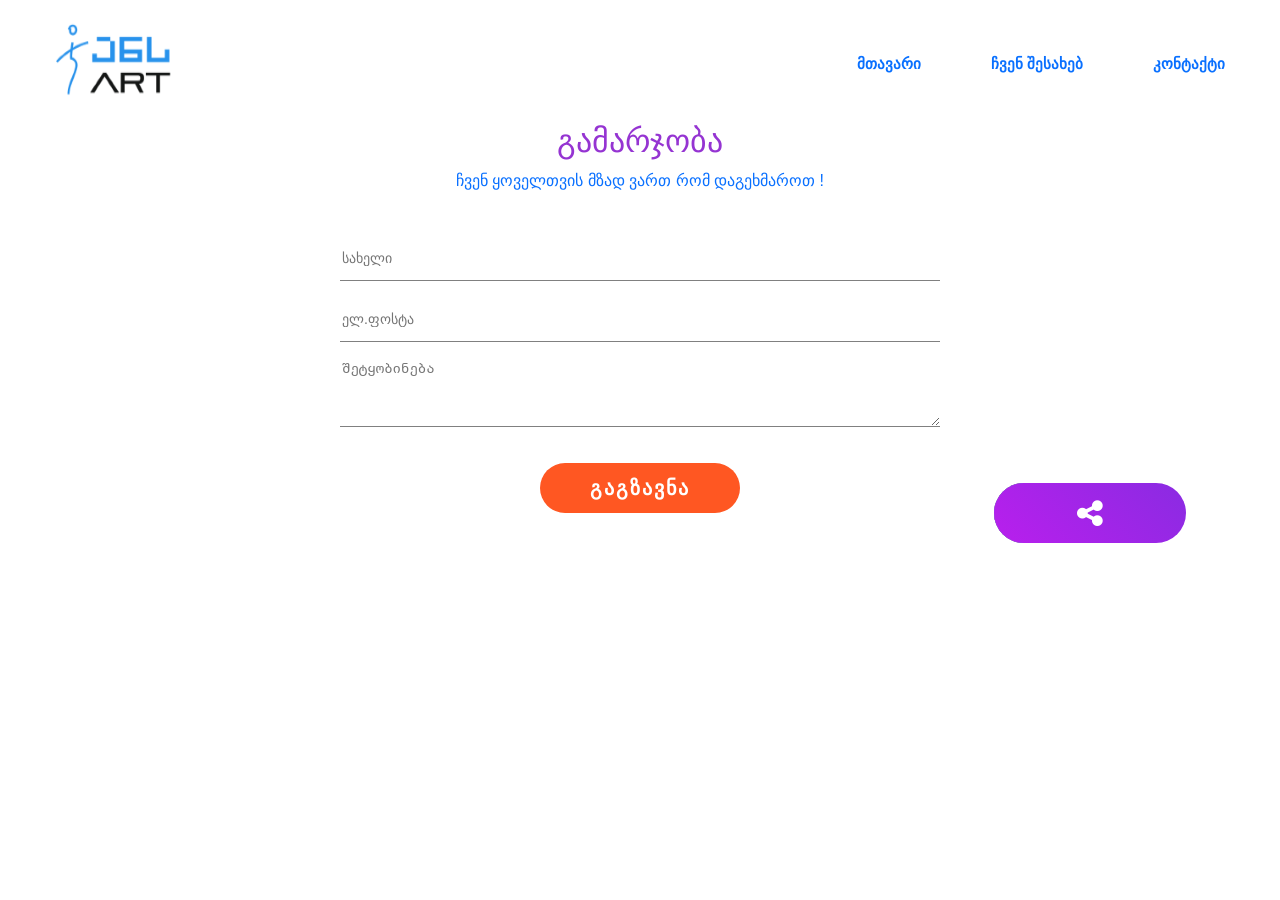
<file: contact.html>
<html lang="en" dir="ltr">
  <head>
    <link rel="stylesheet" href="style.css">
    <link href="https://maxcdn.bootstrapcdn.com/font-awesome/4.7.0/css/font-awesome.min.css" rel="stylesheet">
    <script src="https://code.jquery.com/jquery-3.4.1.min.js"
    integrity="sha256-CSXorXvZcTkaix6Yvo6HppcZGetbYMGWSFlBw8HfCJo="
      crossorigin="anonymous"></script>
      <script src="script.js" charset="utf-8"></script>
    <meta charset="utf-8">
    <title>ჯანს-ART</title>
  </head>




  <body>
    <header id="hed">
      <div class="header">
        <a href="index.html"><img src="LOGO.png" alt=""></a>
        <ul id="ul1">
          <li id="li1"><a href="index.html">მთავარი</a></li>
          <li id="li1"><a href="about.html">ჩვენ შესახებ</a></li>
          <li id="li1"><a href="contact.html">კონტაქტი</a></li>
        </ul>
      </div>
    </header>



    <div class="contact-title">
      <h1>გამარჯობა</h1>
      <h2>ჩვენ ყოველთვის მზად ვართ რომ დაგეხმაროთ !</h2>
    </div>
    <div class="contact-form">
      <form class="contact-form" action="contact-form-handler.php" method="post">
        <input type="text" name="Name" value="" class="form-control" placeholder="სახელი" required>
        <br>
        <input type="amail" name="Email" value="" class="form-control" placeholder="ელ.ფოსტა" required>
        <br>
        <textarea name="Message" rows="4" cols="80" class="form-control" placeholder="შეტყობინება" required></textarea>
        <br>
        <input type="submit" name="" value="გაგზავნა" class="submit" >

      </form>

    </div>



    <div class="sharecon">

    <ul id="ulc">
      <li><a href="#"> <i class="fa fa-facebook" aria-hidden="true"> </i></a></li>
      <li><a href="#"> <i class="fa fa-instagram" aria-hidden="true"> </i></a></li>
      <li><a href="#"> <i class="fa fa-twitter" aria-hidden="true"> </i></a></li>
    </ul>
  </div>





  </body>
</file>
<file: style.css>
/* http://meyerweb.com/eric/tools/css/reset/
   v2.0 | 20110126
   License: none (public domain)
*/

html, body, div, span, applet, object, iframe,
h1, h2, h3, h4, h5, h6, p, blockquote, pre,
a, abbr, acronym, address, big, cite, code,
del, dfn, em, img, ins, kbd, q, s, samp,
small, strike, strong, sub, sup, tt, var,
b, u, i, center,
dl, dt, dd, ol, ul, li,
fieldset, form, label, legend,
table, caption, tbody, tfoot, thead, tr, th, td,
article, aside, canvas, details, embed,
figure, figcaption, footer, header, hgroup,
menu, nav, output, ruby, section, summary,
time, mark, audio, video {
	margin: 0;
	padding: 0;
	border: 0;
	font-size: 100%;
	font: inherit;
	vertical-align: baseline;
}
/* HTML5 display-role reset for older browsers */
article, aside, details, figcaption, figure,
footer, header, hgroup, menu, nav, section {
	display: block;
}
body {
	line-height: 1;
}
ol, ul {
	list-style: none;
}
blockquote, q {
	quotes: none;
}
blockquote:before, blockquote:after,
q:before, q:after {
	content: '';
	content: none;
}
table {
	border-collapse: collapse;
	border-spacing: 0;
}
a{
  text-decoration: none;
}

*{
  box-sizing: border-box;
}





/* ჩემი კოდი */
body{
  margin: 0;
  padding: 0;
}


#sec1{
  height: 100vh;
}
/* მენიუ */
.header{
  display: flex;
  align-items: center;
  justify-content: space-between;
  padding: 0px 0px 10px 40px;
}

/* ლოგო */
.header a img{
  width: 150;
  height: 126;
}


/* მენიუ1 */
#ul1{
  display: flex;
	margin-right: 20px;
	/* transform: translate(-50%,-50%); */
}
#ul1 #li1{
  list-style: none;
	font-family: "BPG Banner Caps", sans-serif;
}

#ul1 #li1 a{
  position: relative;
  display: block;
	text-align: center;
  margin: 0 25px;
	font-size: 15px;
  text-decoration: none;
  text-transform: uppercase;
  color: #0970ff;
  font-weight: 600;
	transition: .5s;
	padding: 5px 10px;

}
#ul1 #li1 a:hover{
	color: #fff;
	background: #b309ff
}

#ul1 #li1 a::before{
  content: "";
  position: absolute;
  bottom: 0;
  left: 0;
  width: 12px;
  height: 12px;
	border: 3px solid #b309ff;
	border-width: 0 0 3px 3px;
  opacity: 0;
  transition: .5s;
}

#ul1 #li1 a:hover::before{
	bottom: -10px;
	left: -10px;
	opacity: 1;
}
#ul1 #li1 a::after{
	content: "";
  position: absolute;
  top: 0;
  right: 0;
  width: 12px;
  height: 12px;
	border: 3px solid #b309ff;
	border-width: 3px 3px 0 0;
  opacity: 0;
  transition: .5s;
}

#ul1 #li1 a:hover::after{
	top: -10px;
  right: -10px;
	opacity: 1;
}



/* მთავარი გვერდი დასაწყისი */
.mainpage{
  display: flex;
  height: calc(100vh - 220px);
}
/* მთავარი გვერდი დასასრული */


/* ავატარების არჩევანი დაწყება */
.avatars{
  width: 20%;
  display: flex;
  align-items: center;
  justify-content: center;
}

#ul2{
  list-style: none;
  padding-top: 20px;
}

#ul2 li{
  padding: 10px;
}

#ul2 li img{
  border-radius: 50%;
  border: 3px solid #fff;
  padding: 3px;
  transition: .5s;
}

#ul2 li img:hover{
  border: 5px solid aqua;
  border-radius: 50%;
  padding: 3px;
  
  transform: scale(1.1);
}
/* ავატარების არჩევანი დამთავრება */

/* ტექსტის სტილი დასაწყისი */
.text{
  width: 40%;
  flex-direction: column;
  display: flex;
  align-items: center;
  justify-content: space-between;
	white-space: pre;
}

.text h1{
  text-align: center;
  font-size: 40px;
  color: #b309ff;
	white-space: pre;
}

.text h6{
  text-align: center;
  font-size: 16px;
  color: #0970ff;
	white-space: pre;
}

/* ტექსტის სტილი დასასრული */



/* <!-- პერსონაჟების დაწყება --> */
.back{
  width: 50%;
  display: flex;
  justify-content: flex-end;
  align-items: center;
  opacity: 1;
}

/* <!-- პერსონაჟების დამთავრება --> */






/* <!-- მეორე გვერდი დასაწყისი --> */
/* პირველი */

/* ნუმერაცია დასაწყისი */
.secondpage{
  display: none;
  margin: 0;
  padding: 0;
  width: 100%;
  height: 90vh;
}
.flex{
  display: flex;
  align-items: center;
}
.flex-box{
  display: flex;
  justify-content: space-between;
}


.numbers{
  width: 10%;
  display: flex;
  flex-direction: column;
  align-items: center;
  justify-content: center;
  height: 80vh;
}

#ul3{
  list-style: none;
  margin: 0;
  padding: 0
}


#ul3 li{
  display: flex;
  justify-content: center;
  align-items: center;
  width: 50px;
  height: 50px;
  border-radius: 50%;
  background-color: #dcd4e1;
}

#ul3 li:hover{
  background-color: #9534d2;
  transition: 0.5s;
  color: #fff;
  cursor: pointer;
}

/* ნუმერაცია დასასრული */

/* არჩევანი დასაწყისი */
.choose1{
  display: flex;
  justify-content: center;
  align-items: center;
}
a{
  cursor: pointer;
}
#second-block{
  display: none;

}

#third-block {
  display: none;
}
#forth-block{
  display: none;
}
#fifth-block{
  display: none;
}
#msuqani{
  display: none;
}
#magali{
  display: none;
}
#msuqani1{
  display: none;
}
#magali1{
  display: none;
}


/* არჩევანი დასასრული */


/* ""შემდეგი"" ღილაკის დასაწყისი */
.button{
  display: flex;
  justify-content: flex-end;
  align-items: center;
  padding-bottom: 60px;
  padding-right: 60px;
}
.button button{
  border: none;
  width: 110px;
  height: 30px;
  background-color: #dcd4e1;
  color: #0970ff;
  font-size: 14px;
  letter-spacing: 1px;
  font-weight: 600;
}
.button button:nth-child(1){
  display: flex;
  justify-content: space-between;
  align-items: center;
}
.button button:nth-child(1):hover{
  background-color: #6b69e5;
  transition: .5s;
  cursor: pointer;
  color: white;
}

.button button .fa{
	margin: 0;
	padding: 0;
}

.button button:hover{
  background-color: #9534d2;
  transition: .5s;
  cursor: pointer;
  color: white;
}

/* ""შემდეგი"" ღილაკის დასასრული */
/* პირველის დასასრული */

/* მეორე დასაწყისი */
.secondchoose{
  display: none;
}



/* მეორე დასასრული */



/* <!-- მესამეს დასაწყისი --> */
.thirdchoose{
  display: none;
}

#mtagif{
	display: none;
}
#sigaretigif{
	display: none;
}
/* <!-- მესამეს დასასრული --> */


/* <!-- მეოთხეს დასაწყისი --> */
.fourchoose{
  display: none;
}

#eqimigif{
	display: none;
}

#gugligif{
	display: none;
}

/* <!-- მეოთეს დასასრული --> */


/* მეხუთეს დასაწყისი */

.fifthchoose{
  display: none;
}

#wyaligif{
	display: none;
}

#ludigif{
	display: none;
}

/* მეხუთეს დასასრული */

/* <!-- საბოლოვო გვერდი დასაწყისი --> */
.finalpage{
	display: none;
	width: 100%;
	height: 100vh;
	justify-content: space-between;
}


.archevani{
	flex-direction: column;
	display: flex;
	/* width: 100px; */
	justify-content: space-around;
}


.textfinal{
	height: 100vh;
	flex-direction: column;
	display: flex;
	/* width: 100px;	 */
	display: flex;
	align-items: center;
	justify-content: space-around;
}

.numbers1{
  width: 10%;
  display: flex;
  flex-direction: column;
  align-items: center;
  justify-content: space-around;
}


#ul4 li{
  display: flex;
  justify-content: center;
  align-items: center;
  width: 50px;
  height: 50px;
  border-radius: 50%;
  background-color: #dcd4e1;
}

#ul4 li:hover{
  background-color: #9534d2;
  transition: 0.5s;
  color: #fff;
  cursor: pointer;
}

/* <!-- საბოლოვო გვერდი დასასრული --> */
/* <!-- მეორე გვერდი დასასრული --> */









/* ჩვენ შესახებ გვერდი */
/* დასაწყისი */
.abtext{
	flex-direction: column;
	display: flex;
	align-items: center;
	justify-content: space-between;
	width: 100%;
	height: calc(100vh - 136px);
}

.textabout{
	text-align: center;
}

.abtext h1{
	font-family: sans-serif;
	font-size: 44px;
	color: #9534d2;
	margin: 20px 20px 40px 20px
}

.abtext h4{
	word-spacing: 2px;
	font-family: sans-serif;
	white-space: pre;
  font-size: 18px;
  color: #0970ff;
  margin: 0 0 0 0;
}


.avtors{
	margin:20px 20px 20px 20px;
}

.abtext h3{
	font-family: sans-serif;
	font-size: 18px;
	color: #9534d2;
	margin: 0 0 10px 0;
}
















/* კონტაქტის გვერდი */
/* კონტაქტის ფორმა დასაწყისი */
.contact-title{
  text-align: center;
  font-family: sans-serif;
  color: #000;
}

.contact-title h1{
  margin:  0 0 30px 0;
  color: #9534d2;
  font-size: 32px;
  line-height: 10px;
}

.contact-title h2{
  color: #0970ff;
  font-size: 16px;
  line-height: 10px;
}

.contact-form{
  text-align: center;
  font-family: sans-serif;
}



form{
  margin-top: 50px;
  transition: all 4s ease-in-out;
}


.form-control{
  width: 600px;
  background: transparent;
  border: none;
  outline: none;
  border-bottom: 1px solid grey;
  color: #000;
  font-size: 14px;
  margin-bottom: 16px;
}

input{
  height: 45px;
}

form .submit{
  background: #ff5722;
  border-color: transparent;
  color: #fff;
  font-size: 20px;
  font-weight: bold;
  letter-spacing: 2px;
  height: 50px;
  margin-top: 20px;
  border-radius: 50px;
  text-align: center;
  width: 200px;
}
form .submit:hover{
  background: #ff5722;
	cursor: pointer;
}








/* კონტაქტის ფორმა დასასრული */
/* აიქონები დასაწყსი */
.sharecon{
	display: flex;
  justify-content: center;
  align-items: flex-end;
  flex-direction: column
}
#ulc{
  /* position: absolute; */
  margin: 0;
  padding: 0;
  display: flex;
  /* top: 90%;
  left: 50%; */
  transform: translate(-50%,-50%);
  width: 192px;
  height: 60px;
}
#ulc::before{
  content: "\f1e0";
  font-family: fontAwesome;
  position: absolute;
  width: 100%;
  height: 100%;
  background: linear-gradient(45deg, #b91fed, #8a2be2);
  border-radius: 30px;
  text-align: center;
  line-height: 60px;
  color: #fff;
  font-size: 30px;
  margin: 0 2px;
  transition: 0.5s;
  z-index: 1;
}
#ulc:hover::before{
  width: 60px;
}

#ulc li{
  position: absolute;
  list-style: none;
  transition: 1s;
}

#ulc li a{
  display: block;
  width: 60px;
  height: 60px;
  line-height: 60px;
  text-align: center;
  background: #262626;
  color: #fff;
  margin: 0 2px;
  border-radius: 50%;
  font-size: 30px;
  transition: 1s;
}

#ulc li:nth-child(1) a{
  background: #3b5999;
}
#ulc li:nth-child(2) a{
  background: #e4405f;
}
#ulc li:nth-child(3) a{
  background: #55acee;
}

#ulc:hover li:nth-child(1) a{
  transform: translateX(64px) rotate(360deg);
}
#ulc:hover li:nth-child(2) a{
  transform: translateX(128px) rotate(360deg);
}
#ulc:hover li:nth-child(3) a{
  transform: translateX(192px) rotate(360deg);
}

.fa{
  margin-top: 15px;
}

/* აიქონები დასასრული */
</file>
